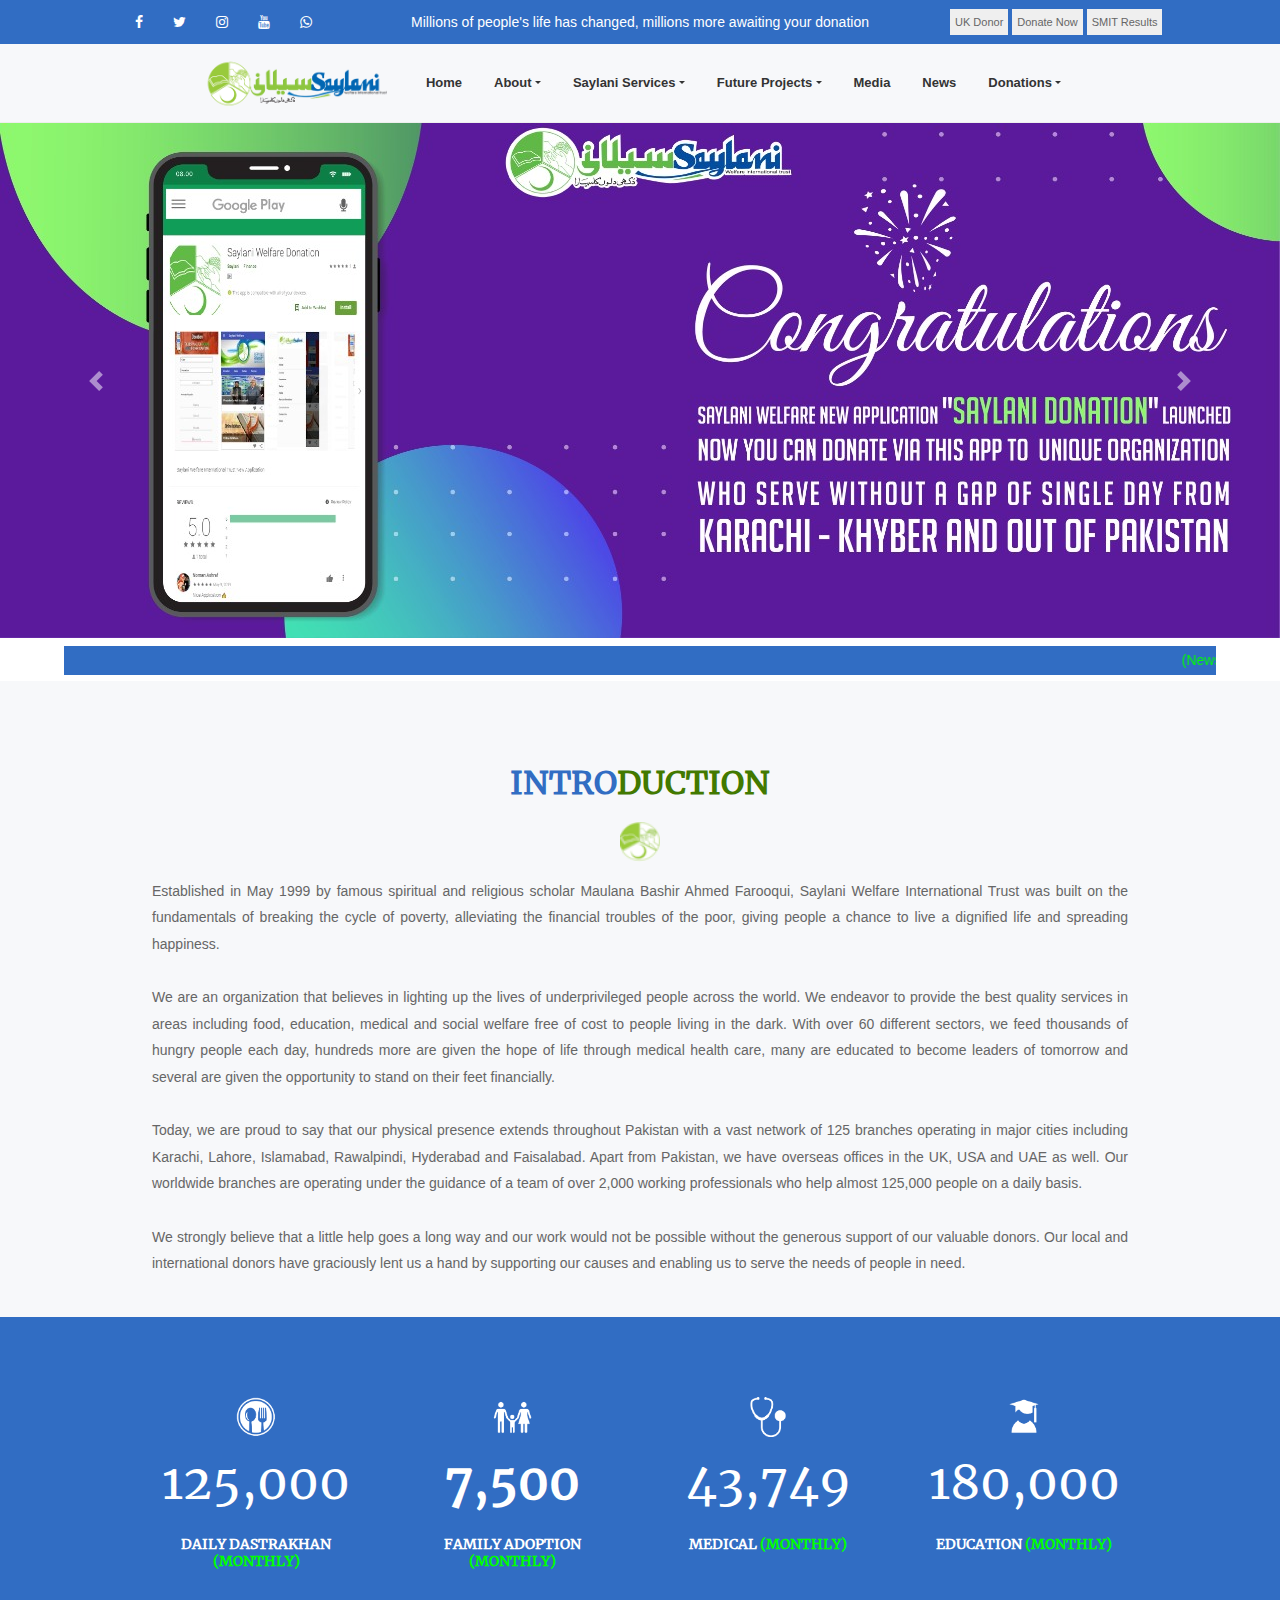
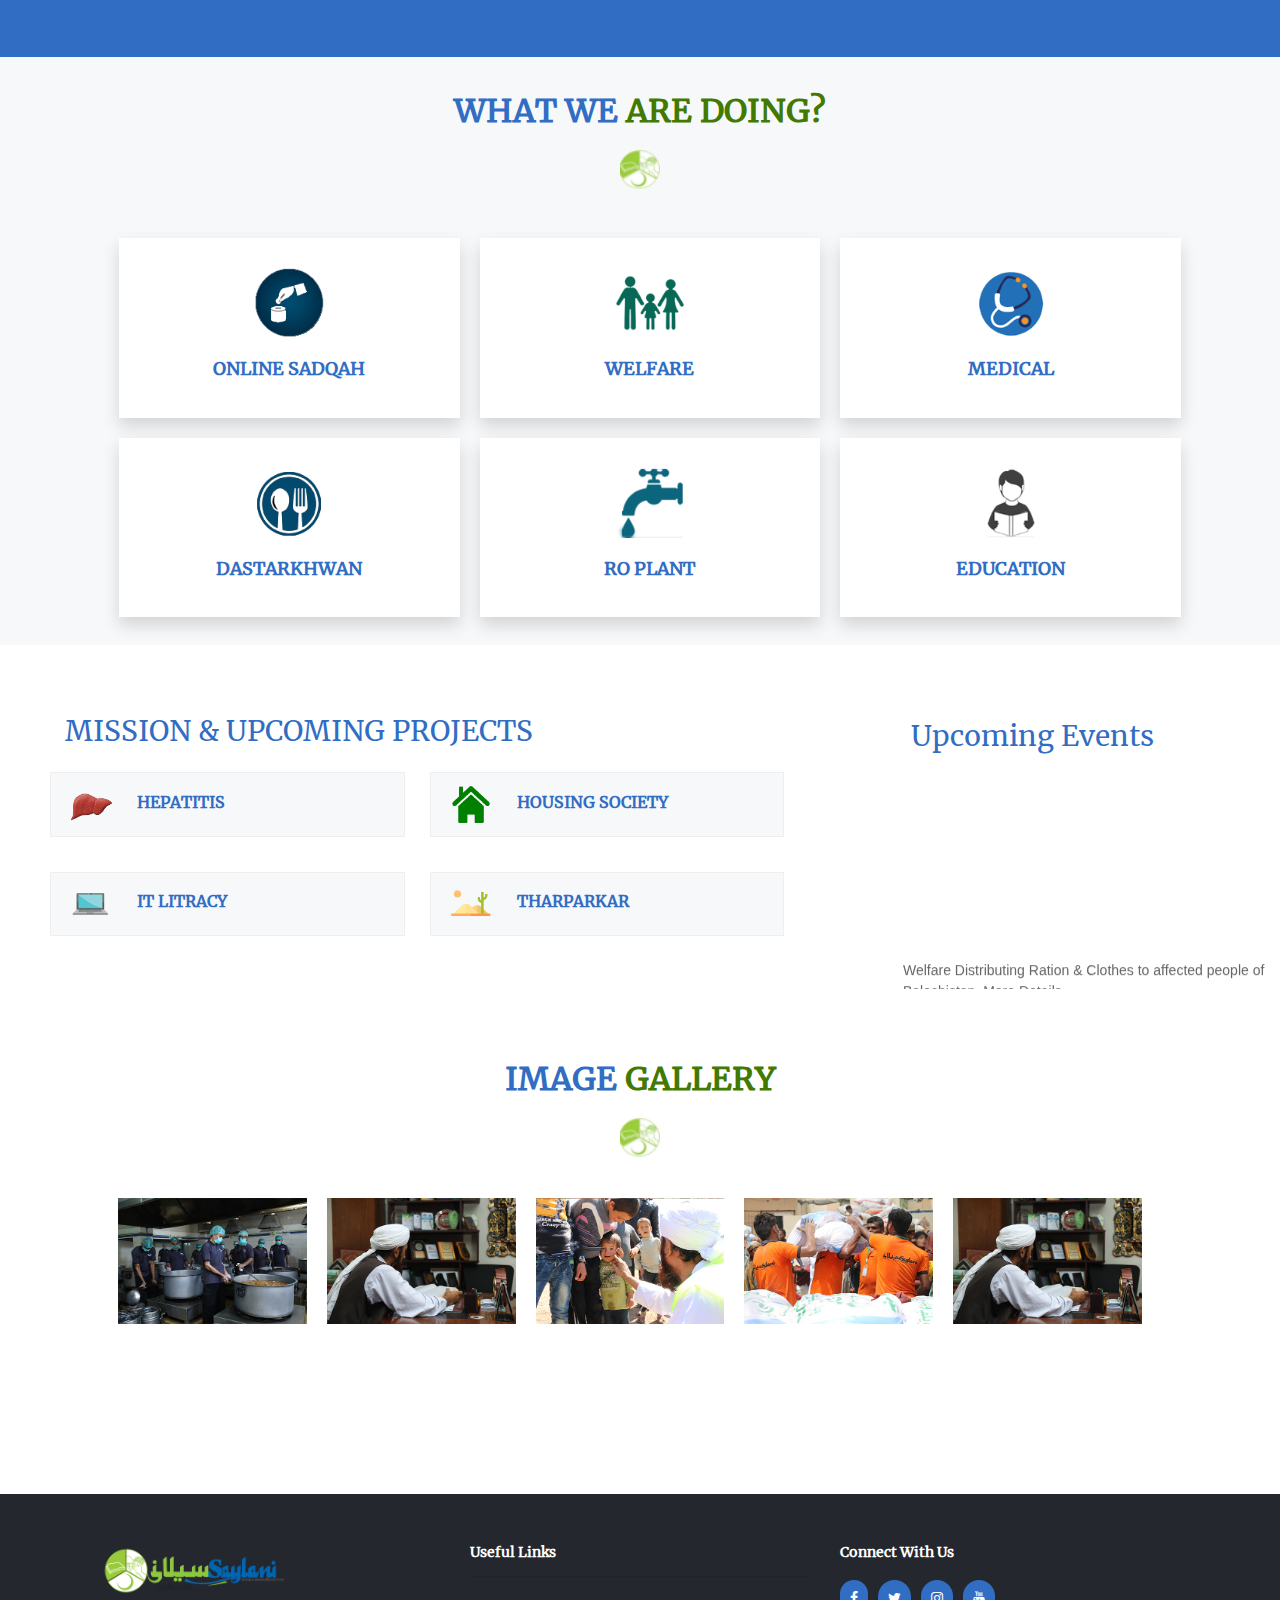
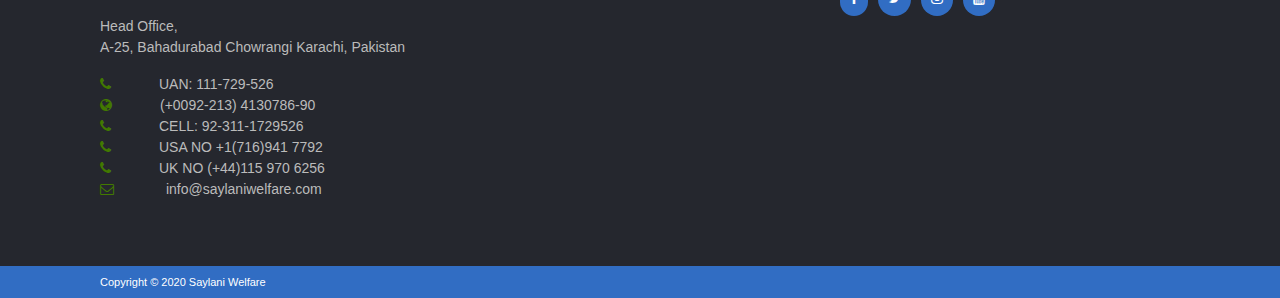
<file: index.html>
<!DOCTYPE html>
<html lang="en">

<head>
    <meta charset="UTF-8">
    <meta name="viewport" content="width=device-width, initial-scale=1.0">
    <link rel="stylesheet" href="bootstrap4.4/css/bootstrap.min.css">
    <link rel="stylesheet" href="style.css">
    <link rel="stylesheet" href="https://cdnjs.cloudflare.com/ajax/libs/font-awesome/4.7.0/css/font-awesome.min.css">
    <script src="https://ajax.googleapis.com/ajax/libs/jquery/3.4.1/jquery.min.js"></script>
    <script src="https://cdnjs.cloudflare.com/ajax/libs/popper.js/1.16.0/umd/popper.min.js"></script>
    <title>Saylani Welfare Trust</title>
</head>

<body>

    <header class="">
        <div class="hedr1 container-fluid" id="top">
            <div class="row justify-content-center blue p-2 d-flex">
                <div class="row blu-hedr container">
                    <div class="col-md-3">
                        <div class="white row h-100 justify-content-center">
                            <div class="align-self-center">
                                <button type="button" class="fa fa-facebook btn btn-link"></button>
                                <button type="button" class="fa fa-twitter btn btn-link"></button>
                                <button type="button" class="fa fa-instagram btn btn-link"></button>
                                <button type="button" class="fa fa-youtube btn btn-link"></button>
                                <button type="button" class="fa fa-whatsapp btn btn-link"></button>
                            </div>
                        </div>
                    </div>

                    <div class="col-md-6">
                        <div class="white row h-100 justify-content-center">
                            <div class="align-self-center">
                                <span>Millions of people's life has changed, millions more awaiting your
                                    donation</span>
                            </div>
                        </div>
                    </div>

                    <div class="col-md-3">
                        <div class="white row h-100 justify-content-center">
                            <div class="align-self-center">
                                <button type="button" class="font-11 hdr-btn">UK Donor</button>
                                <button type="button" class="font-11 hdr-btn">Donate Now</button>
                                <button type="button" class="font-11 hdr-btn">SMIT Results</button>
                            </div>
                        </div>
                    </div>

                </div>

            </div>
        </div>
    </header>

    <div class="hedr2 navig container-fluid">
        <div class="row justify-content-center silver">
            <div class="row wite-hedr">
                <div class="col-md-12 col-xs-12 ">
                    <nav class="navbar navbar-expand-lg navbar-light navbar-right">
                        <a class="navbar-brand logo" href="#"><img src="img/saylani-logo.png"
                                alt="Saylani Welfare Trust"></a>
                        <button class="navbar-toggler ml-auto" type="button" data-toggle="collapse"
                            data-target="#collapsibleNavbar">
                            <span class="navbar-toggler-icon"></span>
                        </button>
                        <div class="collapse navbar-collapse justify-content-end" id="collapsibleNavbar">
                            <ul class="navbar-nav navi">
                                <li class="nav-item">
                                    <a class="nav-link active" href="#">Home</a>
                                </li>
                                <li class="nav-item dropdown">
                                    <a class="nav-link dropdown-toggle" id="dropdownMenuButton1" href="#"
                                        data-toggle="dropdown" aria-haspopup="true" aria-expanded="false">About</a>
                                    <div class="dropdown-menu" aria-labelledby="dropdownMenuButton1">
                                        <a class="dropdown-item" href="#">Introduction</a>
                                        <a class="dropdown-item" href="#">Chairman Message</a>
                                        <a class="dropdown-item" href="#">Saylani Annual Report</a>
                                    </div>
                                </li>
                                <li class="nav-item dropdown">
                                    <a class="nav-link dropdown-toggle" id="dropdownMenuButton2" href="#"
                                        data-toggle="dropdown" aria-haspopup="true" aria-expanded="false">Saylani
                                        Services</a>
                                    <div class="dropdown-menu" aria-labelledby="dropdownMenuButton2">
                                        <a class="dropdown-item" href="#">Education</a>
                                        <a class="dropdown-item" href="#">Medical</a>
                                        <a class="dropdown-item" href="#">Welfare</a>
                                    </div>
                                </li>
                                <li class="nav-item dropdown">
                                    <a class="nav-link dropdown-toggle" href="#" data-toggle="dropdown">Future
                                        Projects</a>
                                    <div class="">
                                        <ul class="dropdown-menu">
                                            <li class="dropdown-item"><a class="" href="#">Saylani University</a></li>
                                            <li class="dropdown-item"><a class="" href="#">Saylani City</a></li>
                                        </ul>
                                    </div>
                                </li>
                                <li class="nav-item">
                                    <a class="nav-link" href="#">Media</a>
                                </li>
                                <li class="nav-item">
                                    <a class="nav-link" href="#">News</a>
                                </li>
                                <li class="nav-item dropdown">
                                    <a class="nav-link dropdown-toggle" href="#" data-toggle="dropdown">Donations</a>
                                    <div class="">
                                        <ul class="dropdown-menu">
                                            <li class="dropdown-item"><a class="" href="#">Link 1</a></li>
                                            <li class="dropdown-item"><a class="" href="#">Link 2</a></li>
                                            <li class="dropdown-item"><a class="" href="#">Link 3</a></li>
                                        </ul>
                                    </div>
                                </li>
                            </ul>
                        </div>
                    </nav>
                </div>

            </div>
        </div>
    </div>
    <!-- </header> -->


    <div class="main>
        <section class="">
            <div id="demo" class="carousel slide" data-ride="carousel">
                <!-- Indicators -->
                <!-- <ul class="carousel-indicators">
                  <li data-target="#demo" data-slide-to="0" class="active"></li>
                  <li data-target="#demo" data-slide-to="1"></li>
                  <li data-target="#demo" data-slide-to="2"></li>
                  <li data-target="#demo" data-slide-to="3"></li>
                </ul> -->

                <!-- The slideshow -->
                <div class="carousel-inner">
                    <div class="carousel-item active">
                        <img src="img/Banner.jpeg" alt="Los Angeles" width="1100" height="500">
                    </div>
                    <div class="carousel-item">
                        <img src="img/Corona Banner.jpeg" alt="Chicago" width="1100" height="500">
                    </div>
                    <div class="carousel-item">
                        <img src="img/slider1.png" alt="New York" width="1100" height="500">
                    </div>
                    <div class="carousel-item">
                        <img src="img/slider2.png" alt="New York" width="1100" height="500">
                    </div>
                </div>

                <!-- Left and right controls -->
                <a class="carousel-control-prev" href="#demo" data-slide="prev">
                    <span class="carousel-control-prev-icon"></span>
                </a>
                <a class="carousel-control-next" href="#demo" data-slide="next">
                    <span class="carousel-control-next-icon"></span>
                </a>
            </div>
        </section>
        <!-- news marquee div  start-->
        <div class="container-fluid">
        <div class="row justify-content-center">
            <div class="news mt-2">
                <marquee class="blue p-1" scrollamount="4" onmouseover="this.stop();" onmouseout="this.start();"><span
                        class="green">(News-1 Dated:15-06-2019)</span> <span class="white">
                        PIAICNext Phase Admission in Islamabad And Faisalabad".</span><span class="blu"> More
                        Details</span> <span class="green">(News-2 Dated:15-05-2019)</span> <span class="white">Saylani
                        Welfare Announced "Donation Application".</span>
                    <span class="blu"> More Details</span> <span class="green">(News-3 Dated:07-05-2019)</span>
                    <span class="white">Alhamdulillah Saylani Organized 200+ Locations For Iftar And Sehri In This Holy
                        Month .</span>
                    <span class="blu">More Details</span> <span class="green">(News-4 Dated:08-03-2019)</span>
                    <span class="white">Saylani Welfare Distributing Ration & Clothes to affected people of
                        Balochistan.</span>
                    <span class="blu">More Details</span> <span class="green">(News-5 Dated:25-02-2019)</span>
                    <span class="white">PIAIC Entrance Exam Merit Ranking List Announced.</span> <span class="blu">More
                        Details</span>
                    <span class="green">(News-6 Dated:23-02-2019)</span> <span class="white">President of Pakistan (Dr.
                        Arif Alvi) Visited Saylani Welfare International Trust HeadOffice Karachi.</span> <span
                        class="blu">More Details</span>
                    <span class="green">(News-7 Dated:19-02-2019)</span> <span class="white">Dr Jamil Ahmed (Additional
                        Inspector General of Police) & Atiqmir Visit Saylani Welfare International Trust, Saylani Mass
                        I.T. Training.</span> <span class="blu">More Details</span>
                </marquee>
            </div>
        </div>
    </div>
        <!-- news marquee div end -->

        <!-- introduction section start -->
        <section class="container-fluid">
            <div class="row justify-content-center silver pt-5">
                <div class="align-self-center intro-sec p-4">
                    <h2 class="text-uppercase text-center intro"><span class="bluetxt">Intro</span><span
                            class="greentxt">duction</span></h2>
                    <div class="text-center favicn title-icon mb-3"><img src="img/favicon.png" alt="" height="40px">
                    </div>
                    <p class="text-justify intro-para">Established in May 1999 by famous spiritual and religious scholar
                        Maulana Bashir Ahmed Farooqui, Saylani
                        Welfare International Trust was built on the fundamentals of breaking the cycle of poverty,
                        alleviating the financial
                        troubles of the poor, giving people a chance to live a dignified life and spreading happiness.
                        <br><br>

                        We are an organization that believes in lighting up the lives of underprivileged people across
                        the world. We
                        endeavor to provide the best quality services in areas including food, education, medical and
                        social welfare free
                        of cost to people living in the dark. With over 60 different sectors, we feed thousands of
                        hungry people each day,
                        hundreds more are given the hope of life through medical health care, many are educated to
                        become leaders of
                        tomorrow and several are given the opportunity to stand on their feet financially.
                        <br><br>

                        Today, we are proud to say that our physical presence extends throughout Pakistan with a vast
                        network of 125
                        branches operating in major cities including Karachi, Lahore, Islamabad, Rawalpindi, Hyderabad
                        and
                        Faisalabad. Apart from Pakistan, we have overseas offices in the UK, USA and UAE as well. Our
                        worldwide
                        branches are operating under the guidance of a team of over 2,000 working professionals who help
                        almost
                        125,000 people on a daily basis.
                        <br><br>

                        We strongly believe that a little help goes a long way and our work would not be possible
                        without the generous
                        support of our valuable donors. Our local and international donors have graciously lent us a
                        hand by supporting
                        our causes and enabling us to serve the needs of people in need.

                    </p>
                </div>
            </div>
        </section>
        <!-- introduction section end -->

        <section class="container-fluid blue pt-80 pb-80">
            <div class="row justify-content-around">
                <div class="row w-80">
                    <div class="col-md-3 col-sm-6 col-xs-12">
                        <div class="text-center">
                            <img src="img/icon_food_png.png" alt="" height="40px">
                            <h2 class="whitetxt font-42 font-weight-500">125,000</h2>
                            <h5 class="whitetxt text-uppercase">Daily Dastrakhan <span class="green">(MONTHLY)</span>
                            </h5>
                        </div>
                    </div>
                    <div class="col-md-3 col-sm-6 col-xs-12 text-center">
                        <!-- <div class="bordr text-center plum"> -->
                        <img src="img/icon_family_png.png" alt="" height="40px">
                        <h2 class="whitetxt font-42">7,500</h2>
                        <h5 class="whitetxt text-uppercase">Family Adoption <span class="green">(MONTHLY)</span></h5>
                        <!-- </div> -->
                    </div>
                    <div class="col-md-3 col-sm-6 col-xs-12">
                        <div class="text-center">
                            <img src="img/icon_medical_png.png" alt="" height="40px">
                            <h2 class="whitetxt font-42 font-weight-500">43,749</h2>
                            <h5 class="whitetxt text-uppercase">Medical <span class="green">(MONTHLY)</span></h5>
                        </div>
                    </div>
                    <div class="col-md-3 col-sm-6 col-xs-12">
                        <div class="text-center">
                            <img src="img/icon_education_png.png" alt="" height="40px">
                            <h2 class="whitetxt font-42 font-weight-500">180,000</h2>
                            <h5 class="whitetxt text-uppercase">Education <span class="green">(MONTHLY)</span></h5>
                        </div>
                    </div>
                </div>
            </div>
        </section>


        <section class="silver container-fluid">
            <div class="row justify-content-center">
                <div class="align-self-center intro-sec p-4">
                    <h2 class="text-uppercase text-center intro"><span class="bluetxt">What we </span><span
                            class="greentxt">are doing?</span></h2>
                    <div class="text-center favicn title-icon mb-3"><img src="img/favicon.png" alt="" height="40px">
                    </div>
                </div>
                <div class="row p-2 doing justify-content-center">
                        <div class="colum-doing text-center mb-30 bg-white shadow doing-box">
                            <a href="">
                                <img src="img/onlinesadqah.png" alt="" height="70px"></a>
                            <h4 class="text-uppercase bluetxt">online sadqah</h4> 
                        </div>
    
                        <div class="colum-doing text-center mb-30 bg-white shadow doing-box">
                            <a href="">
                            <img src="img/welfare.png" alt="" height="70px"></a>
                            <h4 class="text-uppercase bluetxt">welfare</h4>        
                        </div>
                        
                        <div class="colum-doing text-center mb-30 bg-white shadow doing-box">   
                            <a href="">
                                <img src="img/medical.png" alt="" height="70px"></a>
                            <h4 class="text-uppercase bluetxt">medical</h4>
                        </div>

                        <div class="colum-doing text-center mb-30 bg-white shadow doing-box">
                            <a href="">
                                <img src="img/Dastarkhwan.png" alt="" height="70px"></a>
                            <h4 class="text-uppercase bluetxt">DASTARKHWAN</h4> 
                        </div>
    
                        <div class="colum-doing mb-30 bg-white shadow text-center doing-box">
                            <a href="">
                            <img src="img/ROPLANT.png" alt="" height="70px"></a>
                            <h4 class="text-uppercase bluetxt">RO PLant</h4>        
                        </div>
                        
                        <div class="colum-doing mb-30 bg-white shadow text-center doing-box">   
                            <a href="">
                                <img src="img/education.png" alt="" height="70px"></a>
                            <h4 class="text-uppercase bluetxt">education</h4>
                        </div>

    
                </div>


            </div>

        </section>
        <section class=" white sec-miss container-fluid">
            <div class="row justify-content-center">
                <div class="col-md-8 col-sm-12 col-xs-12">
                    <div class="mue container">
                        <h1>mission & upcoming projects</h1>
                        <div class="row mission">
                            <div class="mission-content">
                                <img src="img/Hepatitis.png" width="100px" alt="">
                                <span>hepatitis</span>
                            </div>
            
                            <div class="mission-content">
                                <img src="img/housing.png" width="100px" alt="">
                                <span>Housing Society</span>
                            </div>
            
                            <div class="mission-content">
                                <img src="img/IT.png" width="100px" alt="">
                                <span>IT Litracy</span>
                            </div>
            
                            <div class="mission-content">
                                <img src="img/tharparkar.png" width="100px" alt="">
                                <span>Tharparkar</span>
                            </div>
            
                        </div>
                </div>
                </div>
                <div class="col-md-4 col-sm-12 col-xs-12 ue">
                        <h1>Upcoming Events</h1>
                        <marquee direction="up" scrollamount="3" onmouseover="this.stop();" onmouseout="this.start();">
                            <p>Welfare Distributing Ration & Clothes to affected people of Balochistan .More Details</p>
        
                            <p>Entry Test Accouncement (Graphic Designing & Video Editing/Animation Course) On Sunday 3rd
                                March 2019 @ 11:00Am Vanue: 4rh Floor, Saylani Welfare International Trust
                                HeadOffice Bahadurabad .More Details</p>
        
                            <p>Dr Jamil Ahmed (Additional Inspector General of Police) & Atiqmir Visit Saylani Welfare
                                International Trust, Saylani Mass I.T. Training .More Details</p>
        
                            <p>PIAIC Entrance Exam Merit Ranking List Announced.More Details</p>
        
                            <p>President of Pakistan (Dr. Arif Alvi) Visited Saylani Welfare International Trust HeadOffice
                                Karachi.
                                More Details</p>
                        </marquee>
                    
                </div>
            </div>
        </section>
            <section class="container-fluid">
                <div class="row justify-content-center mb-150">
                    <div class="align-self-center intro-sec p-4">
                        <h2 class="text-uppercase text-center intro"><span class="bluetxt">Image </span><span
                                class="greentxt">GALLERY</span></h2>
                        <div class="text-center favicn title-icon mb-3"><img src="img/favicon.png" alt="" height="40px">
                        </div>
                    </div>
                    
                    <div class="row container justify-content-center">
                        <div class="column mr-10">
                            <img src="img/food.jpg" style="width:100%" class="hover-shadow cursor">
                        </div>
                        <div class="column mr-10">
                            <img src="img/hazrat.jpg" style="width:100%" class="hover-shadow cursor">
                        </div>
                        <div class="column mr-10">
                            <img src="img/hazrat2.jpg" style="width:100%" class="hover-shadow cursor">
                        </div>
                        <div class="column mr-10">
                            <img src="img/rashan2.jpg" style="width:100%" class="hover-shadow cursor">
                        </div>
                        <div class="column">
                            <img src="img/hazrat.jpg" style="width:100%" class="hover-shadow cursor">
                        </div>
                    </div>
    
                    
                </div>

            </section>
    </div>
    <footer class="container-fluid">
<div class="row d-flex justify-content-center">
    <div class="row blu-hedr container">

<div class="col-md-4 col-sm-12 col-xs-12">
    <img class="flogo" alt="" src="img/saylani-logo.png">
    <p>Head Office,
        <br> A-25, Bahadurabad Chowrangi
        Karachi, Pakistan </p>
        <ul class="list-inline">
            <li class=""> <i class="fa fa-phone greentxt mr-5"></i>UAN: 111-729-526  </li>
            <li class=""> <i class="fa fa-globe greentxt mr-5"></i>(+0092-213) 4130786-90</li>
            <li class=""> <i class="fa fa-phone greentxt mr-5"></i>CELL: 92-311-1729526</li>
            <li class=""> <i class="fa fa-phone greentxt mr-5"></i>USA NO +1(716)941 7792 </li>
            <li class=""> <i class="fa fa-phone greentxt mr-5"></i>UK NO (+44)115 970 6256 </li>
            <li class=""> <i class="fa fa-envelope-o greentxt mr-5"></i>  info@saylaniwelfare.com</li>
        </ul>
</div>
<div class="col-md-4 col-sm-12 col-xs-12">
    <h5 class="whitetxt">Useful Links</h5>
    <hr>
</div>
<div class="col-md-4 col-sm-12 col-xs-12">
    <h5 class="whitetxt">Connect With Us</h5>
    <ul class="styled-icons list-group list-group-horizontal">
        <li class="rounded-circle"> <a  href="https://www.facebook.com/pg/saylaniwelfare" target="_blank"><i class="fa fa-facebook"></i></a></li>
                <li><a href="https://twitter.com/OfficialSwit" target="_blank"><i class="fa fa-twitter"></i></a></li>
                <li><a href="https://www.instagram.com/saylaniwelfare/" target="_blank"><i class="fa fa-instagram text-white"></i></a></li>
                <li><a href="https://www.youtube.com/c/SaylaniWelfareTrustOfficialPage" target="_blank"><i class="fa fa-youtube text-white"></i></a></li>
    </ul>
</div>
</div>
</div>        
    </footer>
    <div class="hedr1 container-fluid">
        <div class="row justify-content-center blue p-2 d-flex">
            <div class="row blu-hedr container">
                <div class="whitetxt col-md-12 font-11">
                    Copyright © 2020 Saylani Welfare
                </div>
            </div>

        </div>
    </div>
    <button onclick="topFunction()" id="myBtn" title="Go to top"><img width="30px" src="img/top0icon.png" alt=""></button>
    <!-- <button onclick="#top" id="myBtn" title="Go to top" style="display: block;"><img width="30px" src="img/top0icon.png" alt=""></button> -->
    <!-- <a href="#top" style="display: block;" id="myBtn"><img width="30px" src="img/top0icon.png" alt=""></a> -->
    <script src="bootstrap4.4/js/bootstrap.min.js"></script>

    <script>
        //Get the button
        var mybutton = document.getElementById("myBtn");
        
        // When the user scrolls down 20px from the top of the document, show the button
        window.onscroll = function() {scrollFunction()};
        
        function scrollFunction() {
          if (document.body.scrollTop > 120 || document.documentElement.scrollTop > 120) {
            mybutton.style.display = "block";
          } else {
            mybutton.style.display = "none";
          }
        }
        
        // When the user clicks on the button, scroll to the top of the document
        function topFunction() {
          document.body.scrollTop = 0;
          document.documentElement.scrollTop = 0;
        }
        </script>
</body>

</html>
</file>
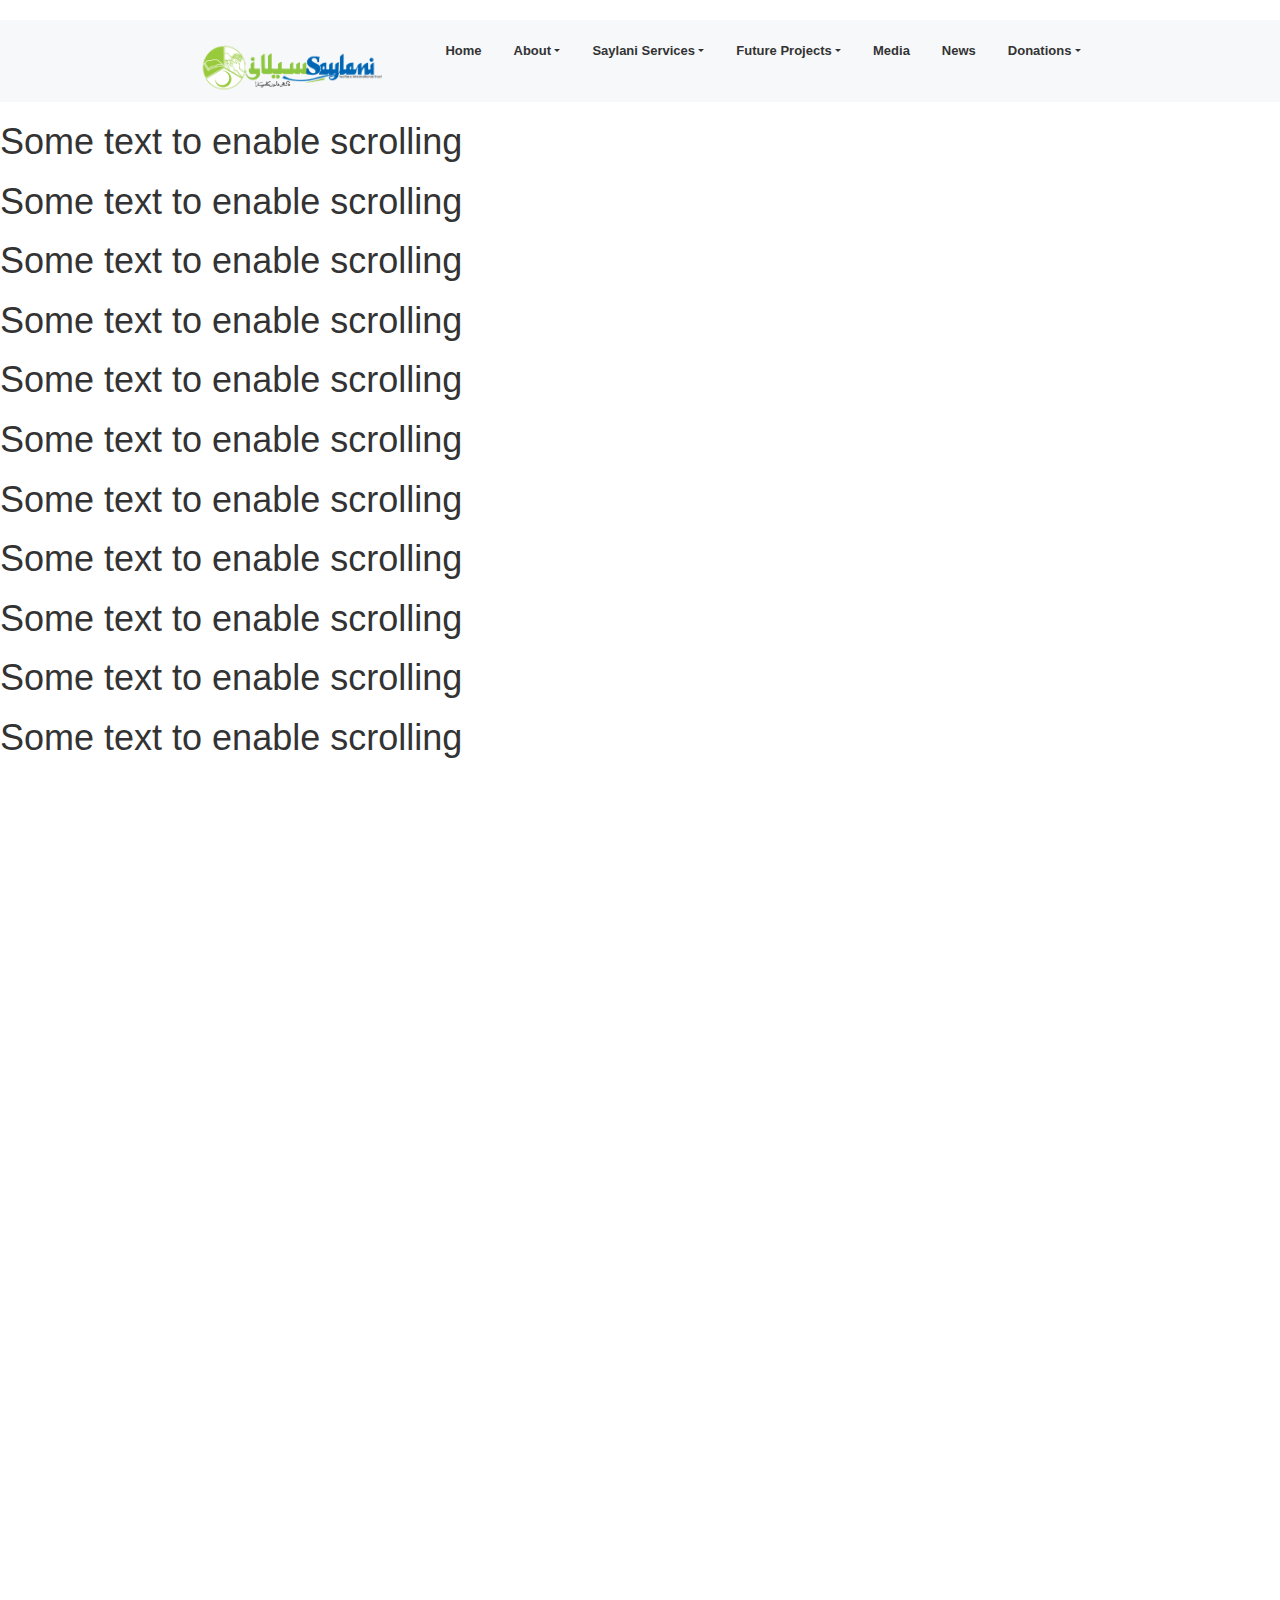
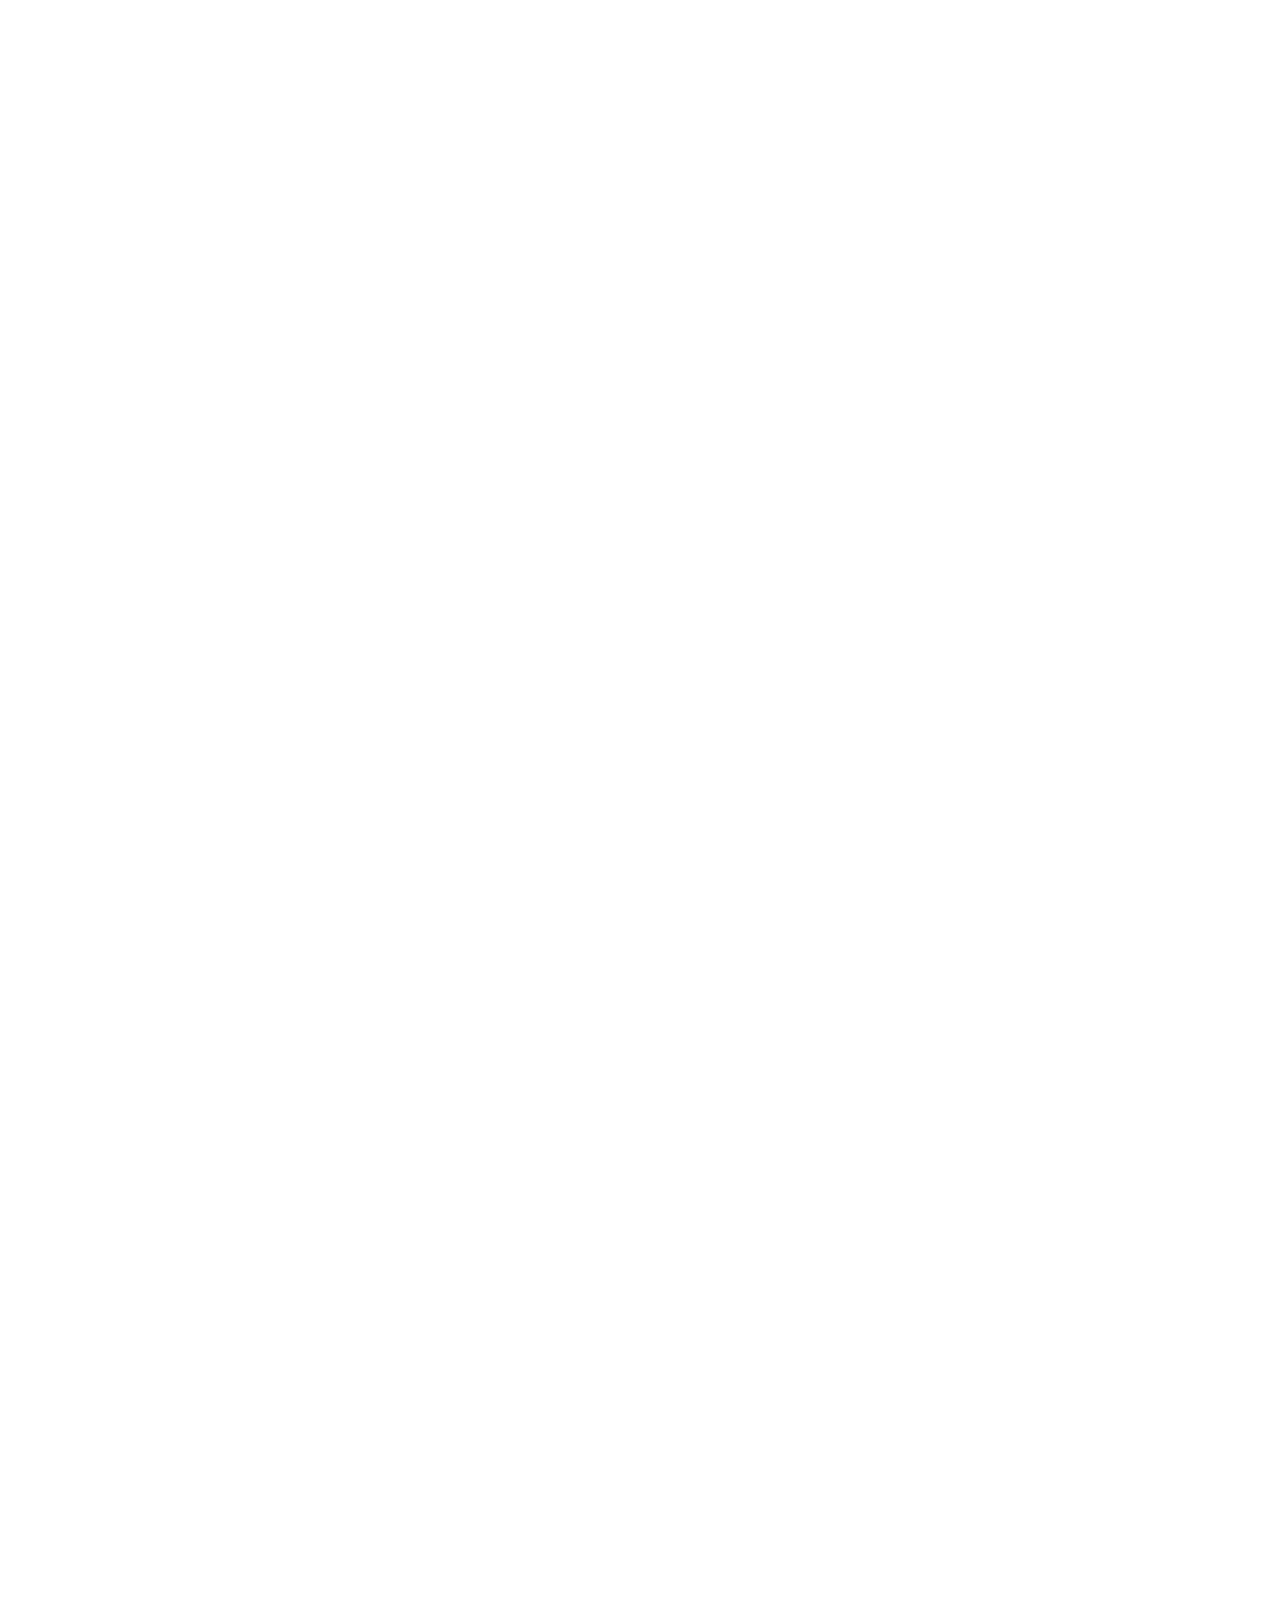
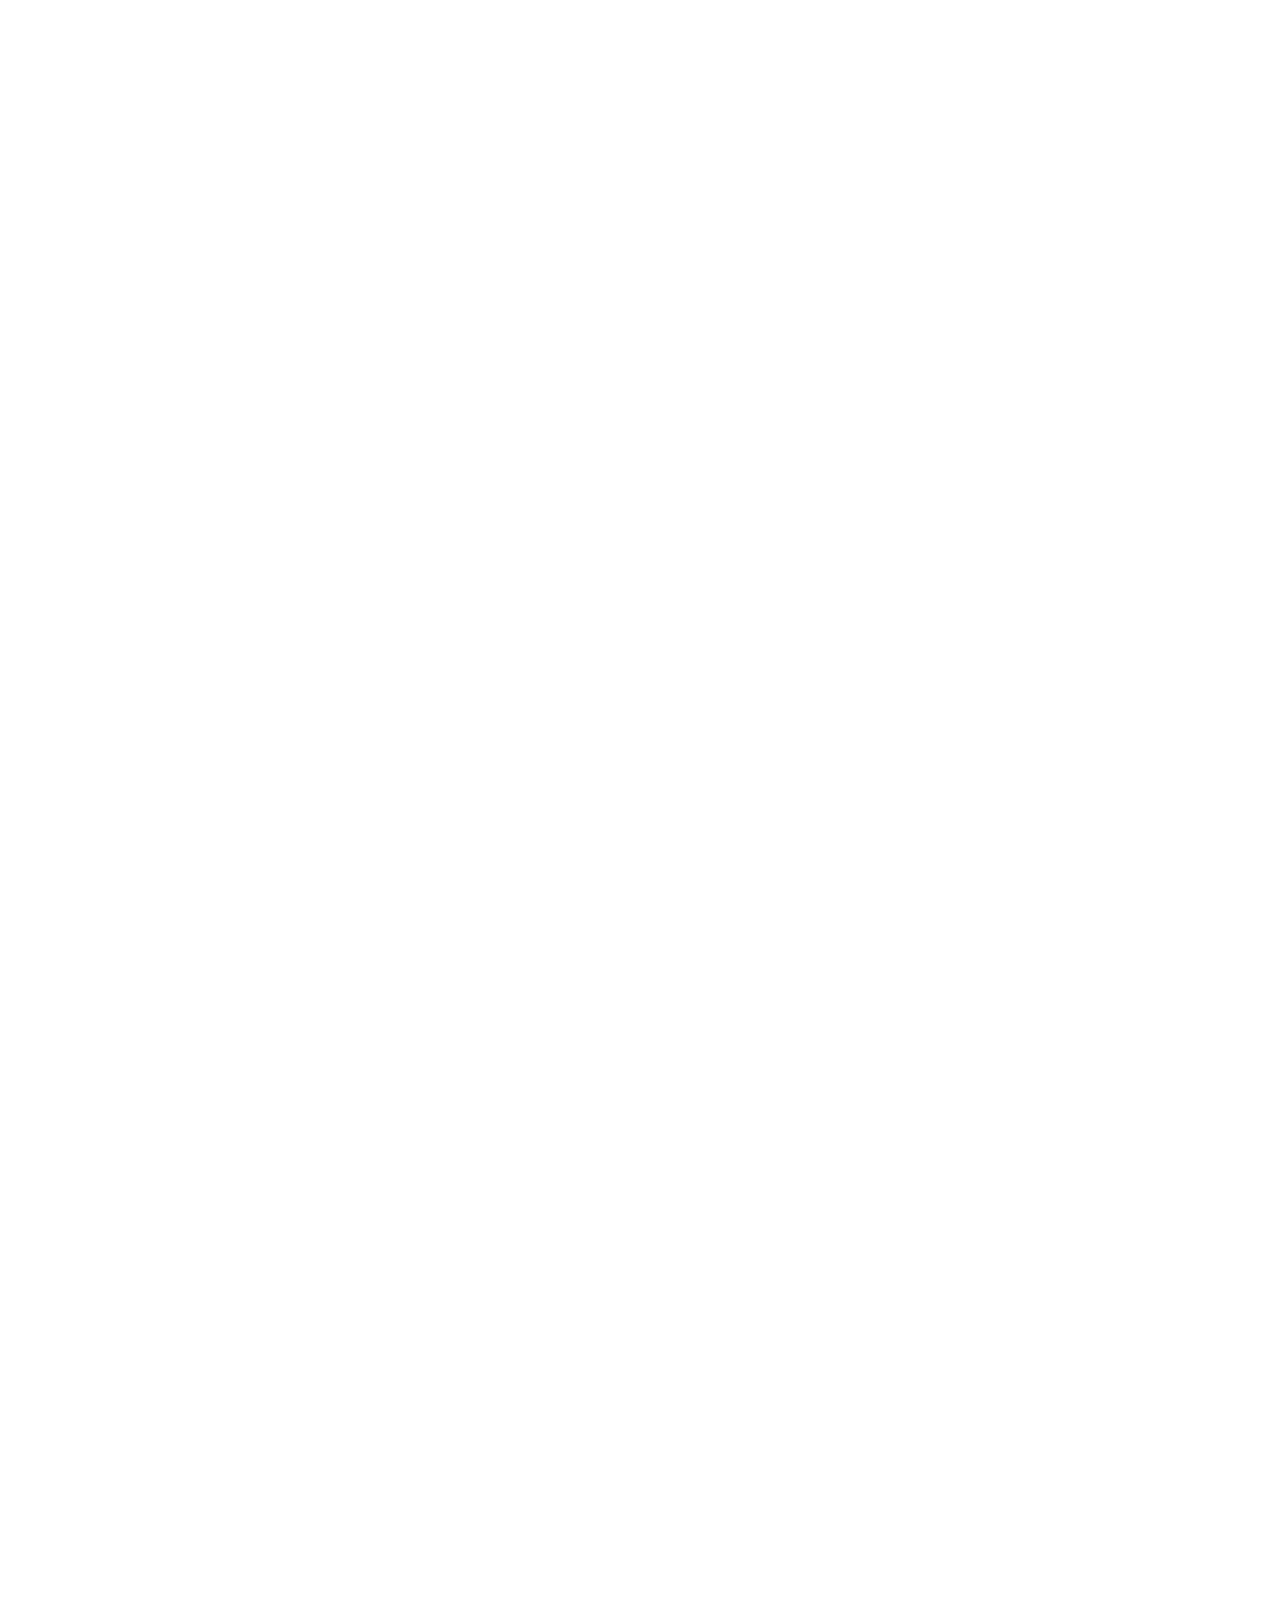
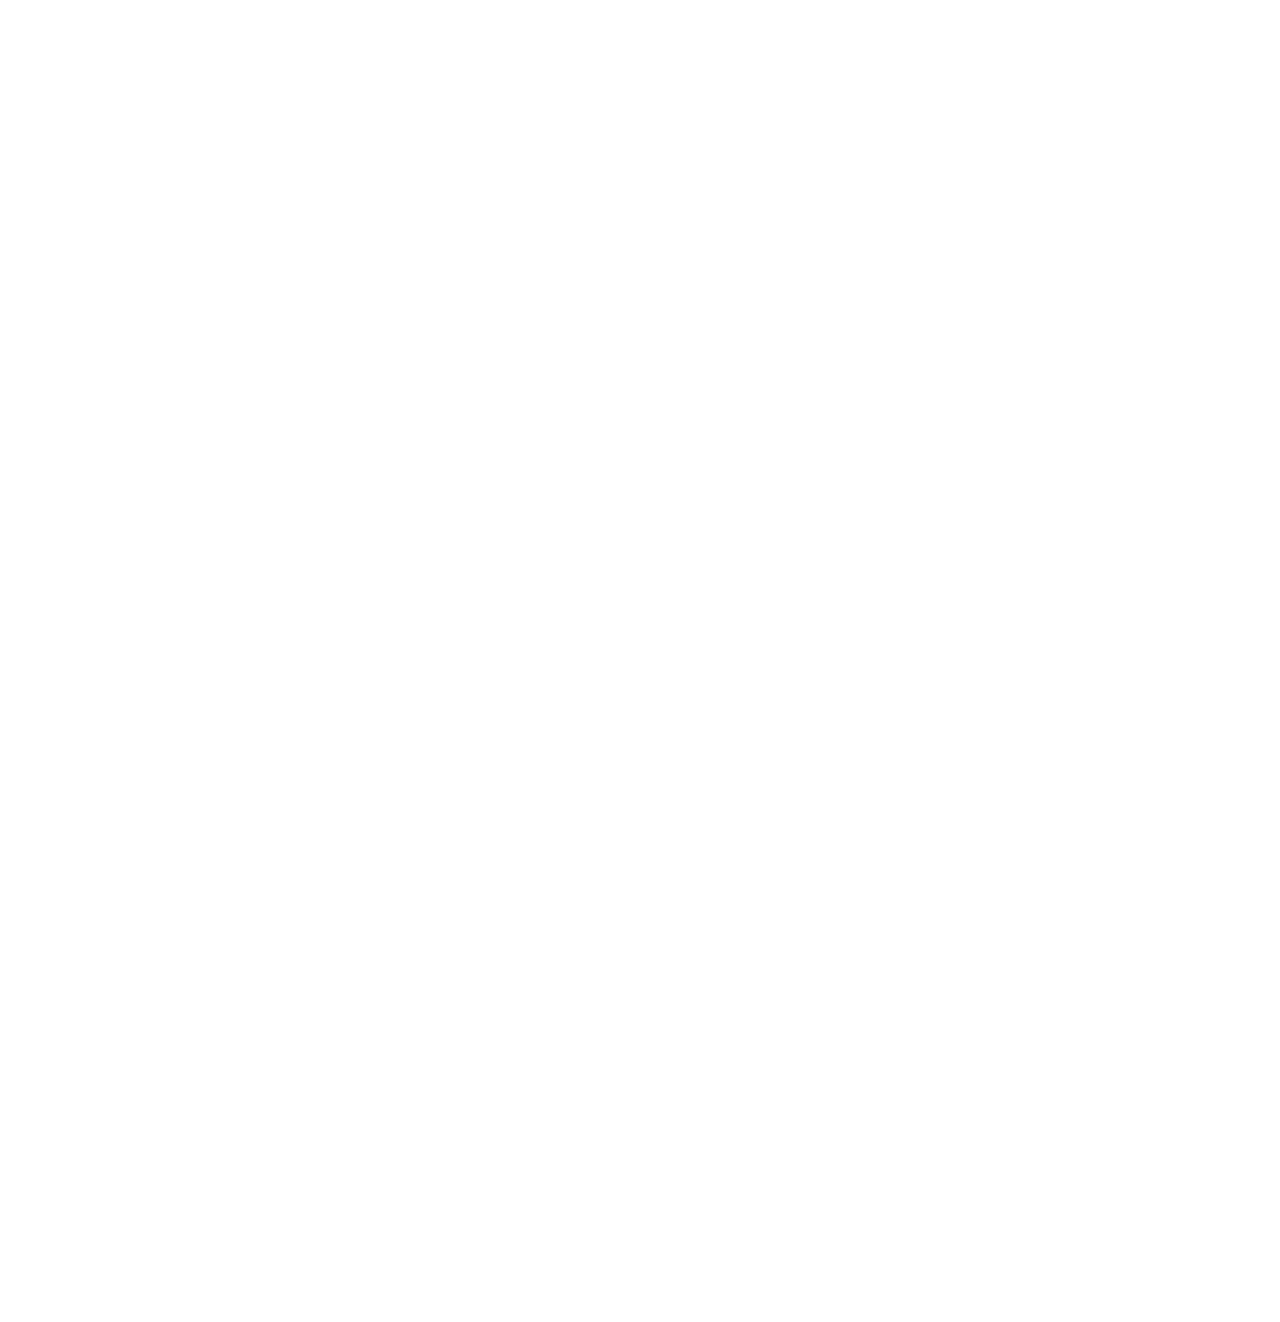
<file: abc.html>
<!DOCTYPE html>
<html lang="en">
<head>
  <title>Bootstrap Example</title>
  <meta charset="utf-8">
  <meta name="viewport" content="width=device-width, initial-scale=1">
  <link rel="stylesheet" href="https://maxcdn.bootstrapcdn.com/bootstrap/4.4.1/css/bootstrap.min.css">
  <script src="https://ajax.googleapis.com/ajax/libs/jquery/3.4.1/jquery.min.js"></script>
  <script src="https://cdnjs.cloudflare.com/ajax/libs/popper.js/1.16.0/umd/popper.min.js"></script>
  <script src="https://maxcdn.bootstrapcdn.com/bootstrap/4.4.1/js/bootstrap.min.js"></script>
  <link rel="stylesheet" href="style.css">

  <style>
    /* Make the image fully responsive */
    .carousel-inner img {
        width: 100%;
        height: 100%;
    }
    </style>
</head>
<body>


<br>


  <!-- <nav class="navbar navbar-expand-md bg-dark navbar-dark">
    <a class="navbar-brand" href="#">Navbar</a>
    <button class="navbar-toggler" type="button" data-toggle="collapse" data-target="#collapsibleNavba">
      <span class="navbar-toggler-icon"></span>
    </button>
    <div class="collapse navbar-collapse" id="collapsibleNavba">
      <ul class="navbar-nav">
        <li class="nav-item">
          <a class="nav-link" href="#">Link</a>
        </li>
        <li class="nav-item">
          <a class="nav-link" href="#">Link</a>
        </li>
        <li class="nav-item">
          <a class="nav-link" href="#">Link</a>
        </li>    
      </ul>
    </div>  
  </nav> -->

<!-- <nav class="navbar fixed-top bg-dark navbar-expand-md navbar-dark">
  <a class="navbar-brand" href="#">Navbar</a>
  <button class="navbar-toggler" type="button" data-toggle="collapse" data-target="#collapsibleNavbar">
    <span class="navbar-toggler-icon"></span>
  </button>
  <div class="collapse navbar-collapse" id="collapsibleNavbar">
    <ul class="navbar-nav justify-content-center">
      <li class="nav-item">
        <a class="nav-link active" href="#">Active</a>
      </li>
      <li class="nav-item">
        <a class="nav-link" href="#">Link</a>
      </li>
      <li class="nav-item">
        <a class="nav-link" href="#">Link</a>
      </li>
      <li class="nav-item">
        <a class="nav-link disabled" href="#" tabindex="-1" aria-disabled="true">Disabled</a>
      </li>
    </ul>
  </div>
</nav> -->

<!-- <div class="container my-4">
<div class="dropdown">
<button class="btn btn-primary dropdown-toggle" type="button" id="dropdownMenuButton" data-toggle="dropdown" aria-haspopup="true" aria-expanded="false">
  Dropdown button
</button>
<div class="dropdown dropdown-menu" aria-labelledby="dropdownMenuButton">
  <a class="dropdown-item" href="#">Action</a>
  <a class="dropdown-item" href="#">Another action</a>
  <a class="dropdown-item" href="#">Something else here</a>
</div>
</div>

</div> -->








<!-- <div id="demo" class="carousel slide" data-ride="carousel"> -->

  <!-- Indicators -->
  <!-- <ul class="carousel-indicators">
    <li data-target="#demo" data-slide-to="0" class="active"></li>
    <li data-target="#demo" data-slide-to="1"></li>
    <li data-target="#demo" data-slide-to="2"></li>
  </ul> -->
  
  <!-- The slideshow -->
  <!-- <div class="carousel-inner">
    <div class="carousel-item active">
      <img src="img/Banner.jpeg" alt="Los Angeles" width="1100" height="500">
    </div>
    <div class="carousel-item">
      <img src="img/Corona Banner.jpeg" alt="Chicago" width="1100" height="500">
    </div>
    <div class="carousel-item">
      <img src="img/slider1.png" alt="New York" width="1100" height="500">
    </div>
  </div> -->
  
  <!-- Left and right controls -->
  <!-- <a class="carousel-control-prev" href="#demo" data-slide="prev">
    <span class="carousel-control-prev-icon"></span>
  </a>
  <a class="carousel-control-next" href="#demo" data-slide="next">
    <span class="carousel-control-next-icon"></span>
  </a>
</div> --> 



<!-- <div class="row align-items-center pink"  style="height: 400px;">
  <div class="row w-75  bordr">
    <div class="col plum bordr">
      One of three columns
    </div>
    <div class="col plum bordr">
      One of three columns
    </div>
    <div class="col plum bordr">
      One of three columns
    </div>
  </div>
  
</div> -->






<!DOCTYPE html>
<html>
<head>
  <title>Bootstrap Example</title>
  <meta charset="utf-8">
  <meta name="viewport" content="width=device-width, initial-scale=1">
  <link rel="stylesheet" href="https://maxcdn.bootstrapcdn.com/bootstrap/3.4.1/css/bootstrap.min.css">
  <script src="https://ajax.googleapis.com/ajax/libs/jquery/3.4.1/jquery.min.js"></script>
  <script src="https://maxcdn.bootstrapcdn.com/bootstrap/3.4.1/js/bootstrap.min.js"></script>
  <style>
  /* Note: Try to remove the following lines to see the effect of CSS positioning */
  .affix {
    top: 0;
    width: 100%;
    z-index: 9999 !important;
  }

  .affix + .container-fluid {
    padding-top: 70px;
  }
  </style>
</head>
<body>


<div class="hedr2 container-fluid">
<div class="row justify-content-center silver">
<div class="row wite-hedr">
  <div class="col-md-12">
<!-- <nav class="navbar navbar-inverse" data-spy="affix" data-offset-top="197"> -->
  <nav class="navbar navbar-expand-md navbar-light navbar-right" data-spy="affix" data-offset-top="67">
    <a class="navbar-brand logo" href="#"><img src="img/saylani-logo.png"
            alt="Saylani Welfare Trust"></a>
    <button class="navbar-toggler ml-auto" type="button" data-toggle="collapse"
        data-target="#collapsibleNavbar">
        <span class="navbar-toggler-icon"></span>
    </button>
    <div class="collapse navbar-collapse justify-content-end" id="collapsibleNavbar">
        <ul class="navbar-nav navi">
            <li class="nav-item">
                <a class="nav-link active" href="#">Home</a>
            </li>
            <li class="nav-item dropdown">
                <a class="nav-link dropdown-toggle" id="dropdownMenuButton1" href="#"
                    data-toggle="dropdown" aria-haspopup="true" aria-expanded="false">About</a>
                <div class="dropdown-menu" aria-labelledby="dropdownMenuButton1">
                    <a class="dropdown-item" href="#">Introduction</a>
                    <a class="dropdown-item" href="#">Chairman Message</a>
                    <a class="dropdown-item" href="#">Saylani Annual Report</a>
                </div>
            </li>
            <li class="nav-item dropdown">
                <a class="nav-link dropdown-toggle" id="dropdownMenuButton2" href="#"
                    data-toggle="dropdown" aria-haspopup="true" aria-expanded="false">Saylani
                    Services</a>
                <div class="dropdown-menu" aria-labelledby="dropdownMenuButton2">
                    <a class="dropdown-item" href="#">Education</a>
                    <a class="dropdown-item" href="#">Medical</a>
                    <a class="dropdown-item" href="#">Welfare</a>
                </div>
            </li>
            <li class="nav-item dropdown">
                <a class="nav-link dropdown-toggle" href="#" data-toggle="dropdown">Future
                    Projects</a>
                <div class="">
                    <ul class="dropdown-menu">
                        <li class="dropdown-item"><a class="" href="#">Saylani University</a></li>
                        <li class="dropdown-item"><a class="" href="#">Saylani City</a></li>
                    </ul>
                </div>
            </li>
            <li class="nav-item">
                <a class="nav-link" href="#">Media</a>
            </li>
            <li class="nav-item">
                <a class="nav-link" href="#">News</a>
            </li>
            <li class="nav-item dropdown">
                <a class="nav-link dropdown-toggle" href="#" data-toggle="dropdown">Donations</a>
                <div class="">
                    <ul class="dropdown-menu">
                        <li class="dropdown-item"><a class="" href="#">Link 1</a></li>
                        <li class="dropdown-item"><a class="" href="#">Link 2</a></li>
                        <li class="dropdown-item"><a class="" href="#">Link 3</a></li>
                    </ul>
                </div>
            </li>
            <!-- <li class="nav-item">
              <a class="nav-link disabled" href="#" tabindex="-1" aria-disabled="true">Disabled</a>
            </li> -->
        </ul>
    </div>
</nav>
</div>
</div>
</div></div>
<div class="main" style="height:6000px">
  <h1>Some text to enable scrolling</h1>
  <h1>Some text to enable scrolling</h1>
  <h1>Some text to enable scrolling</h1>
  <h1>Some text to enable scrolling</h1>
  <h1>Some text to enable scrolling</h1>
  <h1>Some text to enable scrolling</h1>
  <h1>Some text to enable scrolling</h1>
  <h1>Some text to enable scrolling</h1>
  <h1>Some text to enable scrolling</h1>
  <h1>Some text to enable scrolling</h1>
  <h1>Some text to enable scrolling</h1>
</div>

</body>
</html>



</body>
</html>
</file>
<file: style.css>
.bordr{border: 1px solid black;}
.bordrred{border: 1px solid red;}
.blue{background-color: #316dc3 !important;}
.darkgray{background-color: darkgray;}
.salmon{background-color: darksalmon;}
.red{background-color: red;}
.khaki{background-color: khaki;}
.pink{background-color: pink;}
.plum{background-color: plum;}
.tur{background-color: darkturquoise;}
.silver{background-color: #f7f8fa !important;}
.green{color: rgb(0, 255, 0);}
/* h2{background-color:#00ff00; */
.blu{color: blue;}
.white{color:white;}
.whitetxt{color: white!important;}
.bluetxt{color: #316dc3;}
.greentxt{color:#427900 !important};
.blu-hedr, .wite-hedr {width:90%;}
/* header{padding: 5px 0;box-sizing: border-box;} */
.list-group-horizontal .list-group-item {margin-bottom: 0;margin-left:0px;margin-right: -20px;}
.fa {/* background: #3B5998; */ color: white;}
body{font-size:14px;font-family:"Open Sans",sans-serif!important; color: #666666;}
.logo img{max-height: 52px;}
.font-11 {font-size: 11px !important;color: #666666;}
nav ul li:hover > a{background: #316DC3;color: #fff!important;cursor: pointer; padding: 8px 16px!important;} 
.navi li > a{text-decoration:none;color: #333333!important; font-size: 13px;font-weight: 600;padding: 8px 16px!important;border-radius: 30px;display:inline-block;text-decoration:none;}
.dropdown-item{color: #333333;font-size: 13px;font-weight: 600;text-decoration:none;}
.dropdown:hover>.dropdown-menu {
  display: block;}
  /* .fixed-top{background-color:#f7f8fa !important ;} */
.navig{position: sticky;top: 0px; z-index: 1!important;background-color:#f7f8fa !important;border-bottom:1px solid #eeeeee;}
    /* Make the image fully responsive */
    .carousel-inner img {
      width: 100%;
      height: 100%;
  }
  .news{width: 90%;}
  @font-face{font-family: 'Merriweather';src: url('font/Merriweather/Merriweather-Regular.ttf');}
  @font-face{font-family: 'Merriweather-Bold';src: url('font/Merriweather/Merriweather-Bold.ttf');}
  h2{line-height: 1.9;font-weight: 600;font-family: 'Merriweather', serif;}
  /* .favicn{overflow: hidden;} */
.intro-para{line-height: 1.9;font-family: 'Open Sans', sans-serif;}
.intro-sec{width: 80%;}
/* .abt-sec{background-color: #244ff2 !important;} */
.pb-80 {
  padding-bottom: 80px !important;
}
.pt-80 {
  padding-top: 80px !important;
}
.font-weight{font-weight: 600;}
.font-weight-500{font-weight: 500;}
.font-42 {
  font-size: 3rem !important;
}
h5{font-family: 'Merriweather', serif; font-weight: 600; font-size: 14px;}
.w-80{width: 80%;}
.w-90{width:90%;}
.p-30 {padding: 30px !important;}
.mb-30 {margin-bottom: 30px !important;}
.mb-150 {margin-bottom: 150px !important;}
.pb-5{padding-bottom: 5px;}
.mr-30{margin-right: 30px;}
.mr-10{margin-right: 10px;}
.ml-50{margin-left: 50px;}
.mr-50{margin-right: 50px;}
.pl-30{padding-left: 30px;}
.bg-white {background-color: #fff !important;}
boxshadow{
box-shadow: 0px 8px 20px 0px rgba(0, 0, 0, 0.16);}
h4{font-family: 'Merriweather', serif; font-weight: 600 !important; font-size: 18px;margin-top:20px;}
.doing{width:90%}
.doing-box{box-sizing: border-box; padding-top: 30px;padding-bottom: 30px; width: 30%;}
/* .col-md-4{width: 30% !important;} */
.title-icon::before {
  content: "";
  height: 2px;
  position: absolute;
  right: 10px;
  top: 30px;
  width: 36px;
}
.title-icon::after {
  content: "";
  height: 2px;
  position: absolute;
  right: 100px;
  top: 30px;
  width: 360px;;
}
/* .affix {
  top: 0;
  width: 100%;
  z-index: 9999 !important;
}

.affix + .container-fluid {
  padding-top: 70px;
} */

.doing-box {
  
  display: inline-block;
  cursor: pointer;
}

.sec-miss{padding-bottom: 30px; padding-top: 60px;}
.mission-content span {
  margin: 12px;
  color: #316dc3;
text-align: center;
font-size: 16px;
text-transform: uppercase;
font-weight: bolder;
font-family: 'Merriweather', serif;
}
.mission-content{
  text-align: left;
  background-color: white;
  padding: 10px;
  margin: 15px 25px 15px 0px;
  display: inline-block;
  background-color: #F7F8FA;
  border:1px solid #eeeeee;
  width: 45%;
  
}
.mission-content img {
  width: 60px!important;
  vertical-align: middle;
}
.mission{

  padding-right: 0px;box-sizing: border-box;
}
.mue h1{
  text-transform: uppercase;
  color: #316dc3;
  font-family: 'Merriweather', serif;
  font-size: 28px;
  text-align: left;
}

.ue h1 {
  text-transform: capitalize;
  color: #316dc3;
  font-family: 'Merriweather', serif;
  font-size: 28px;
  text-align: left;
  margin: 15px;
  margin-left: 8px;
}
.mue{padding-left: 50px;box-sizing: border-box;padding-top: 10px;}
.ue marquee{
  height: 200px;
  margin-top: 20px;
  /* width: 60%; */
  color: #666666;
}
.ue{
  
  padding-left: 50px;
}

.column {
    display: inline-block;
    width: 17%;
    margin-left: 0px;
    
}
@media only screen and (max-width: 600px) {
  .column {width: 45%;margin-right: 20px!important; margin-bottom: 20px;align-items: center;}
}
/* Small devices (portrait tablets and large phones, 600px and up) */
@media only screen and (min-width: 600px) {
  .column {width: 45%;margin-right: 20px!important; margin-bottom: 20px;align-items: center;}
}
/* Large devices (laptops/desktops, 992px and up) */
@media only screen and (min-width: 992px) {
  .column {width: 17%;margin-right: 20px!important;align-items: center;}
} 
footer{
  padding-top: 50px!important;padding-bottom:50px;box-sizing: border-box;background-color: #25272e;color:#bbb;
}
.flogo{margin-bottom: 20px; max-height: 52px;}
hr{color:#f7f8fa !important;}
.styled-icons{list-style-type: none;}
.styled-icons a{background-color: #316dc3; padding: 10px;border-radius: 60px!important; height: 30px!important; 
  width: 30px;}
.styled-icons li{margin-right: 10px;margin-top: 20px;}
.colum-doing {
  display: inline-block;
  width: 30%;
  margin-left: 20px;
  
}
@media only screen and (max-width: 600px) {
.colum-doing {width: 100%; margin-bottom: 20px!important;}
}
/* Small devices (portrait tablets and large phones, 600px and up) */
@media only screen and (min-width: 600px) {
.colum-doing {width: 45%; margin-bottom: 20px!important;}
}
/* Large devices (laptops/desktops, 992px and up) */
@media only screen and (min-width: 992px) {
  .colum-doing {width: 30%; margin-bottom: 20px!important;}
} 

@media only screen and (max-width: 600px) {
  .mission-content {width: 100%; margin-bottom: 20px!important;}
  }
  /* Small devices (portrait tablets and large phones, 600px and up) */
  @media only screen and (min-width: 600px) {
  .mission-content {width: 100%; margin-bottom: 20px!important;}
  }
  /* Large devices (laptops/desktops, 992px and up) */
  @media only screen and (min-width: 992px) {
    .mission-content {width: 45%; margin-bottom: 20px!important;}
  } 

  #myBtn {
    display: none;
    position: fixed;
    bottom: 20px;
    right: 30px;
    z-index: 99;
    font-size: 18px;
    border: none;
    outline: none;
    background-color: black;
    color: white;
    cursor: pointer;
    padding: 10px;
    /* border-radius: 4px; */
}
#myBtn:hover {
  background-color: #555;
}
.hdr-btn{
  border: none;
    cursor: pointer;
    padding:5px;
}
</file>
